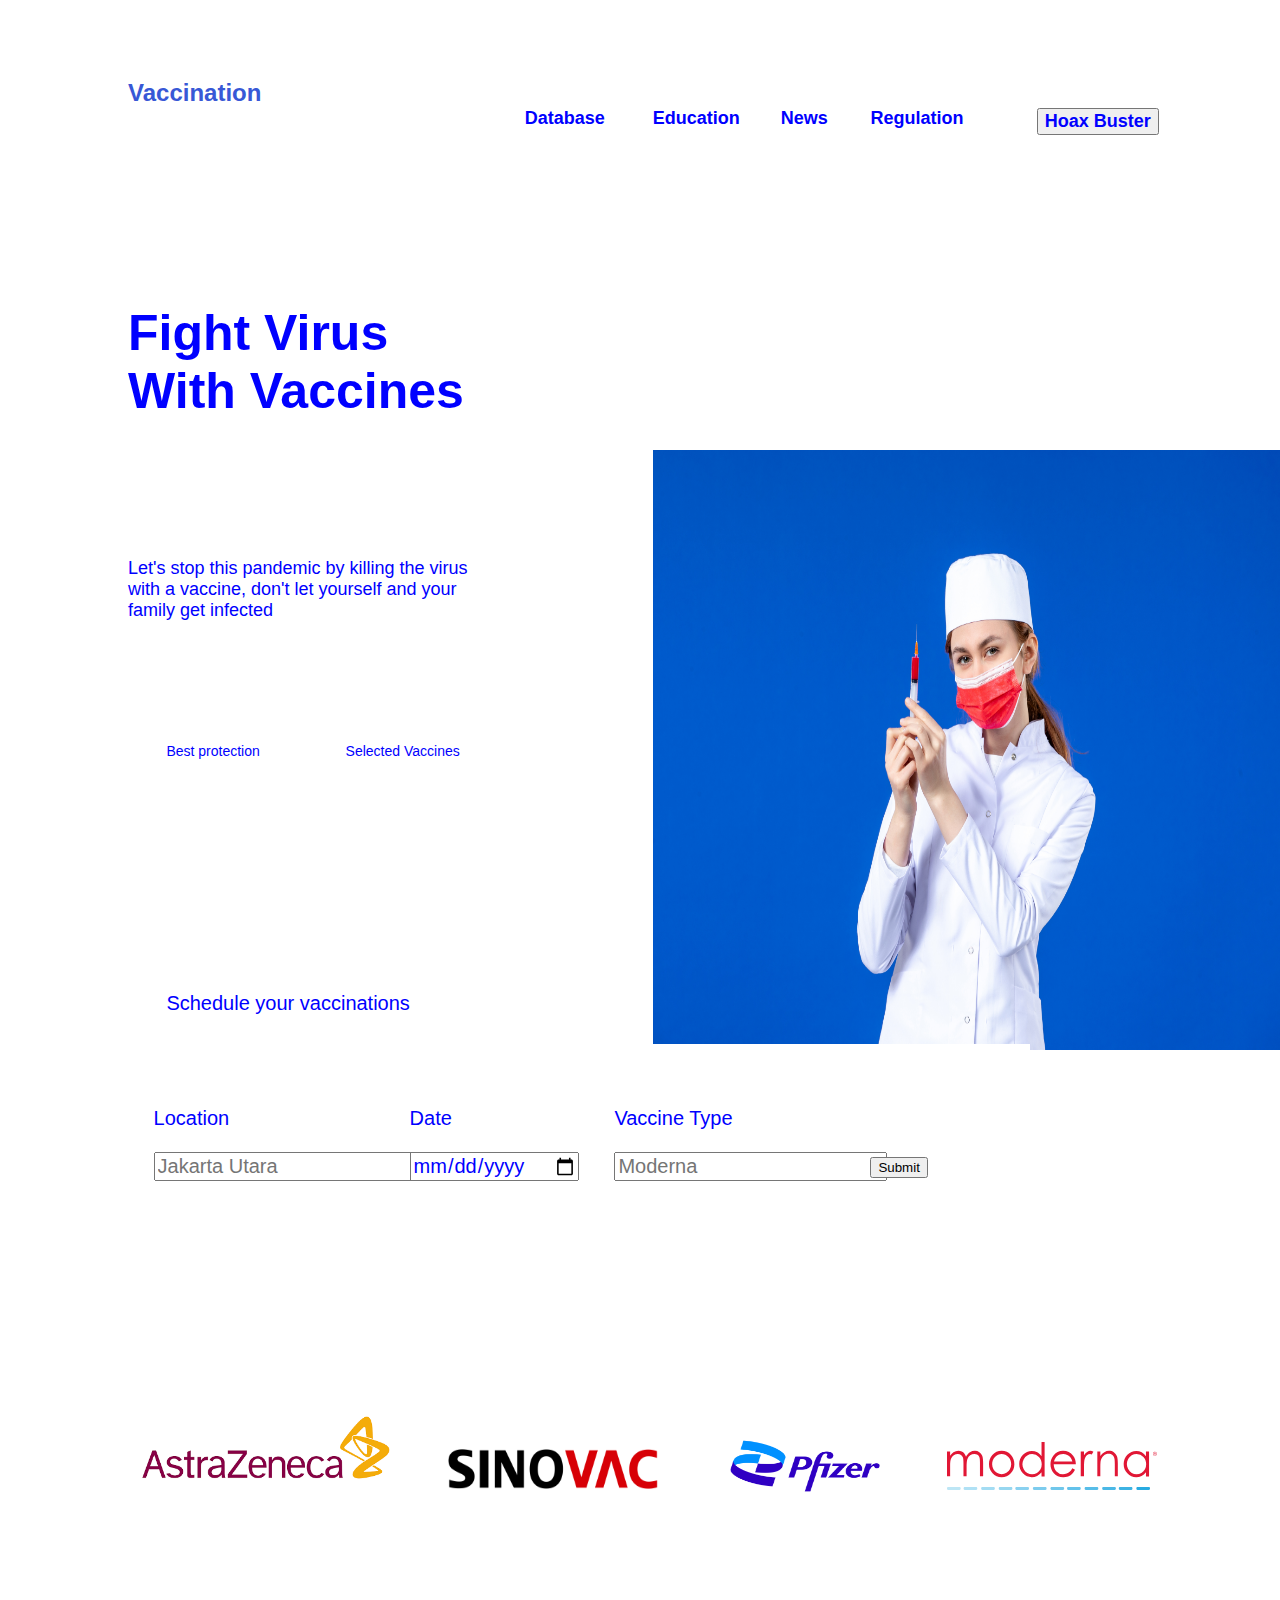
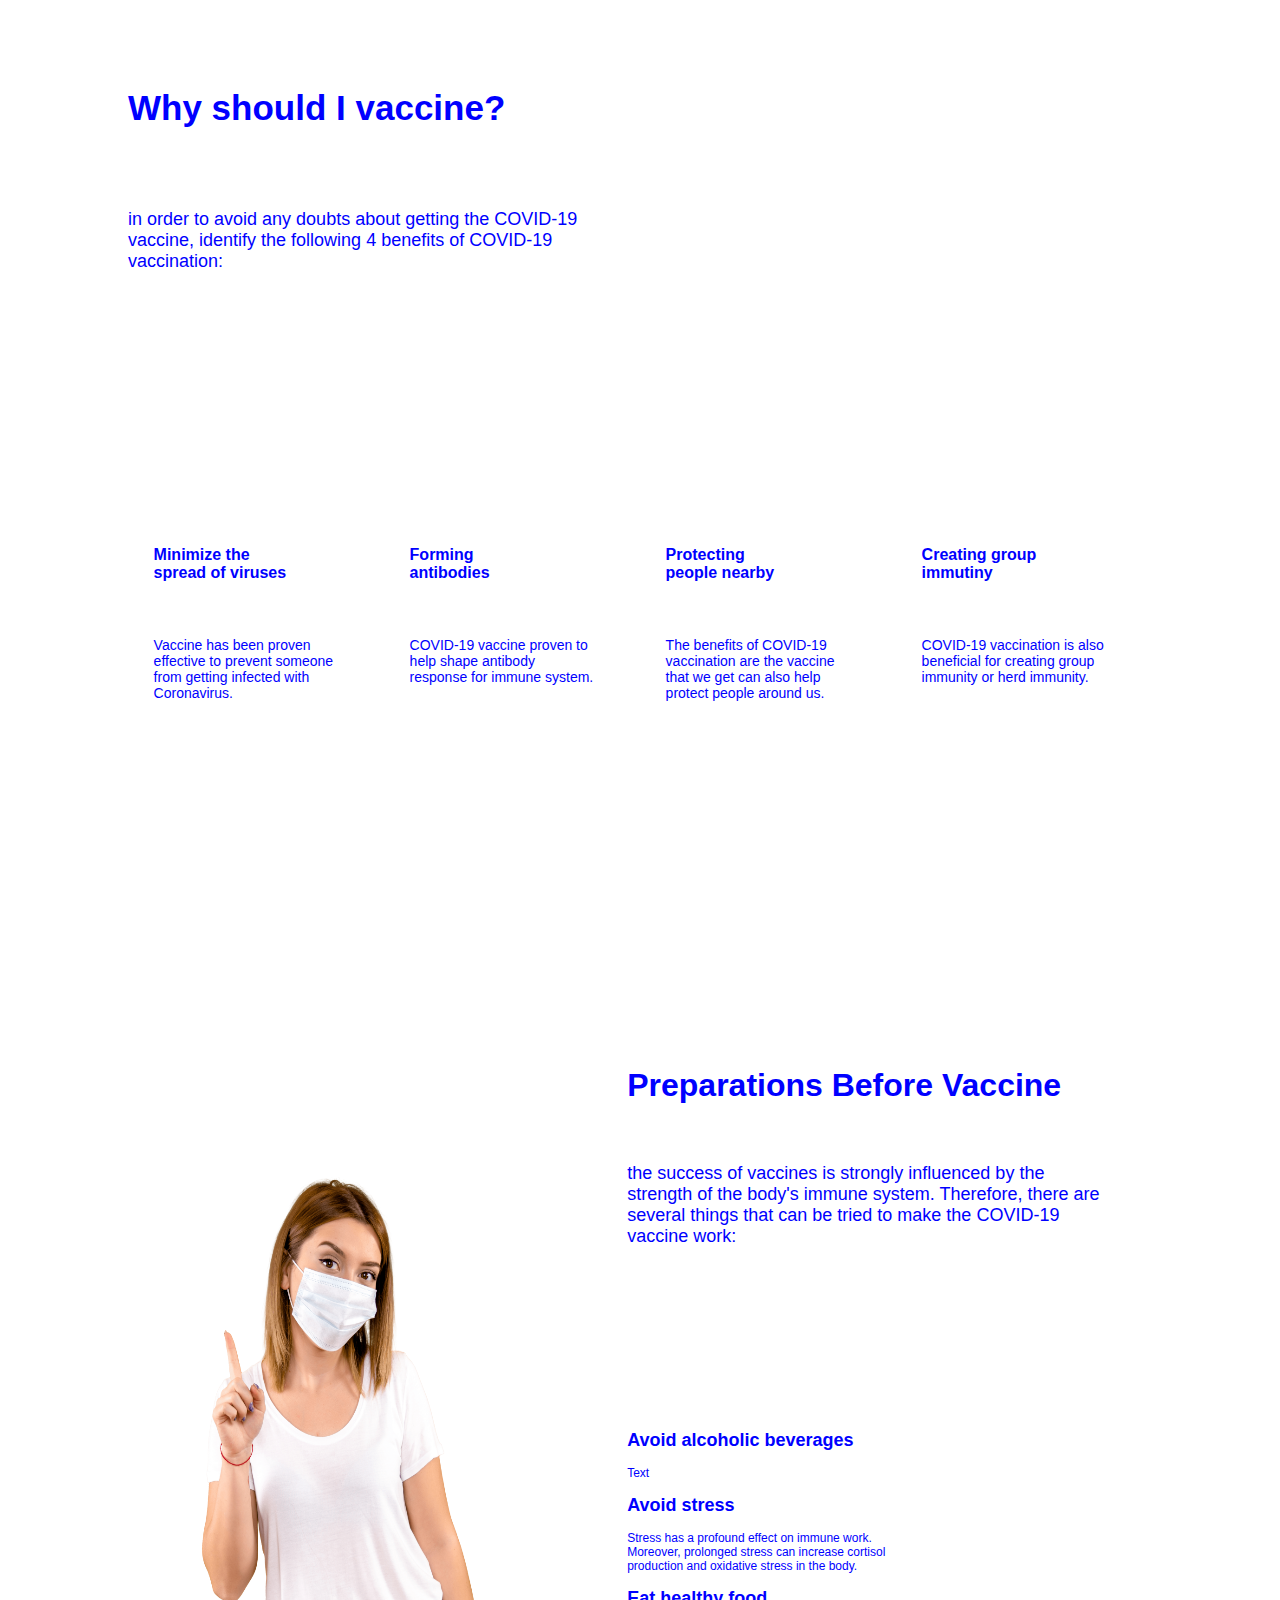
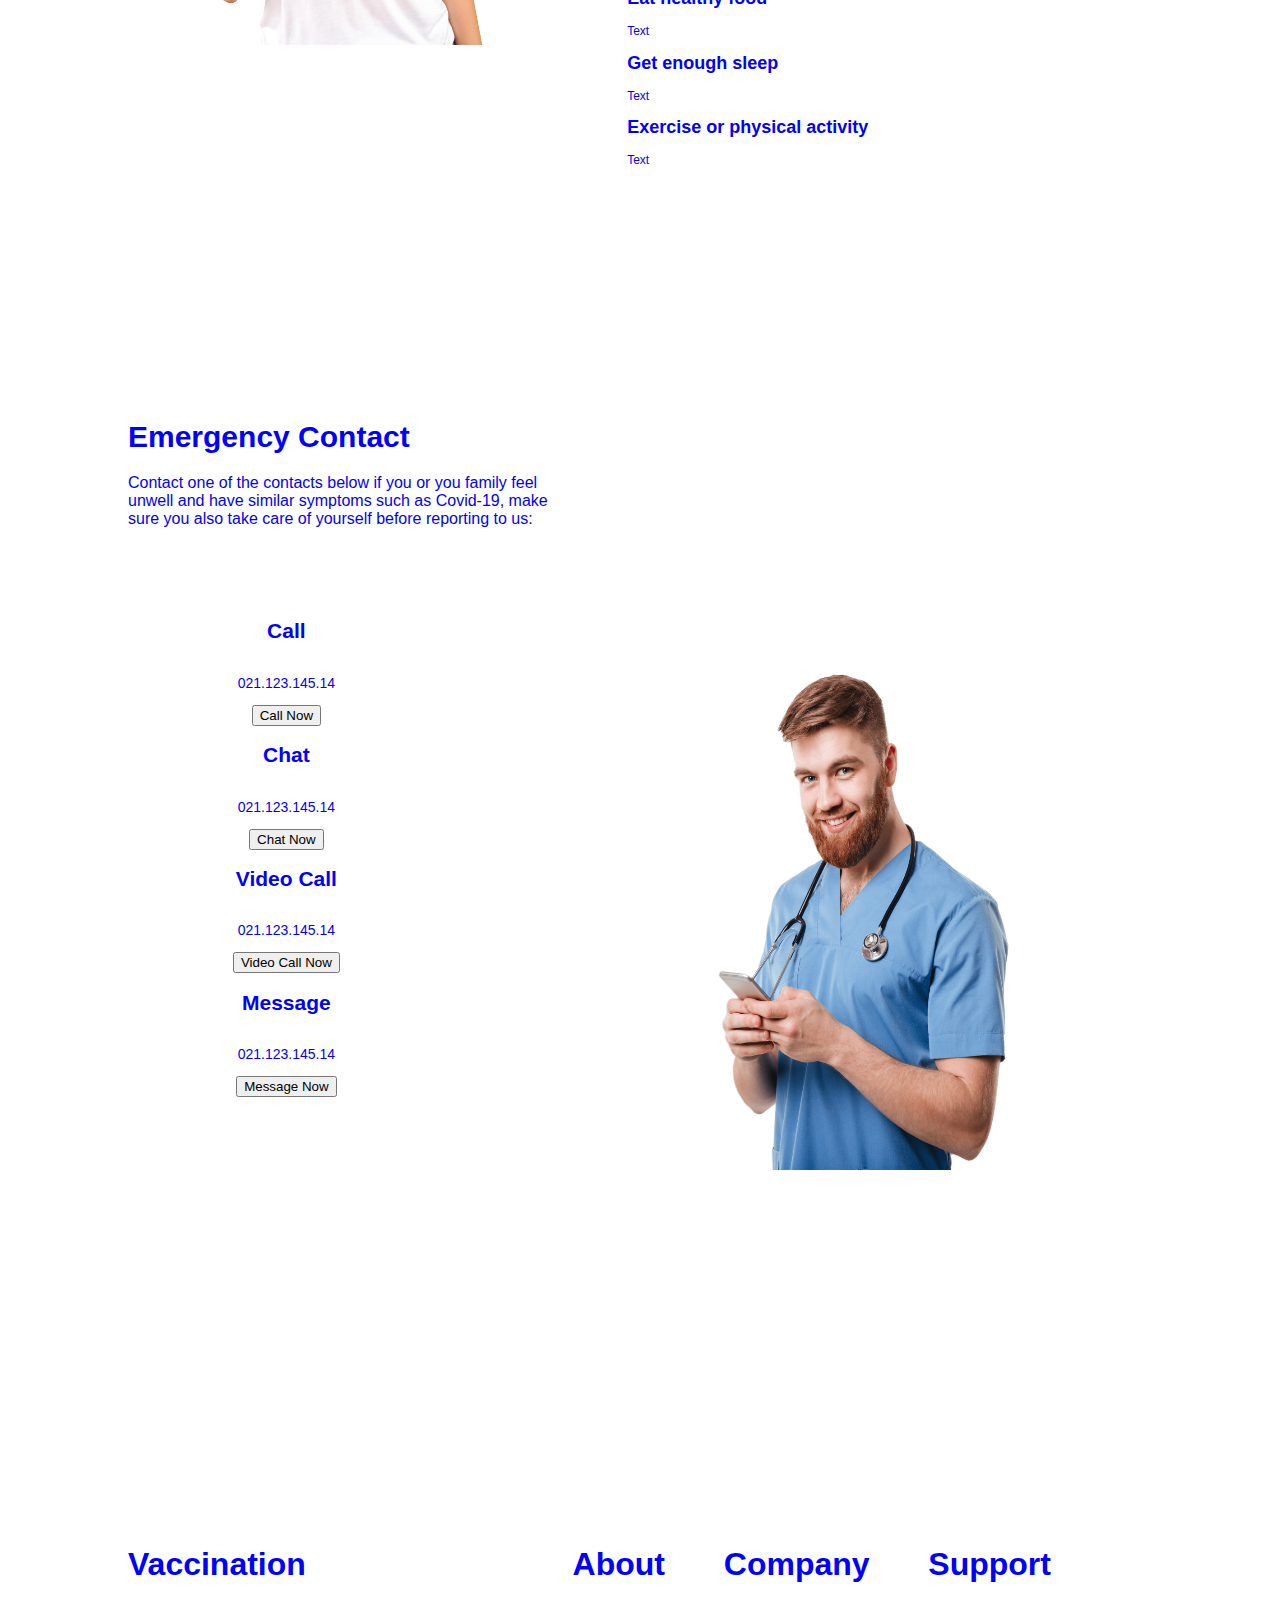
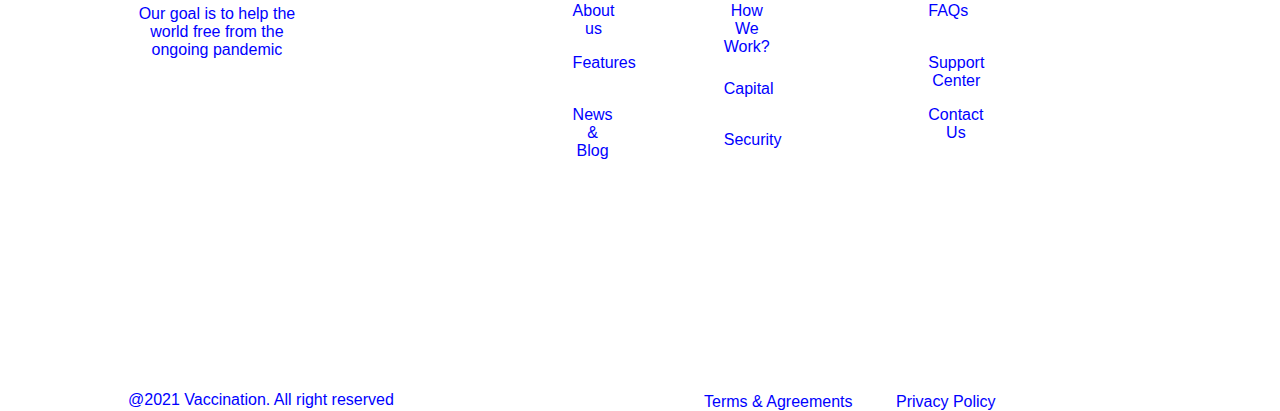
<file: Index.html>
<!DOCTYPE html>
<html lang="en">
    <head>
        <meta charset="UTF-8">
        <meta http-equiv="X-UA-Compatible" content="IE=edge">
        <meta name="viewport" content="width=device-width, initial-scale=1.0">
        <title>Vaccination</title>
        <link rel="stylesheet" href="./Index.css">
    </head>
    <body>
        <div>
            <h1 class="t1"> Vaccination </h1>
            <a href="./Link.html" class="lf l1"> Database </a>
            <a href="./Link.html" class="lf l2"> Education </a>
            <a href="./Link.html" class="lf l3"> News </a>
            <a href="./Link.html" class="lf l4"> Regulation </a>
            <a href="./Link.html">
            <button class="lf l5"> Hoax Buster </button>
            </a>


            <img class="img1" src="./img/i1.jpg" width="650px" height="600px"><!--aqui va la primer imagen-->
            <h1 class="t2"> Fight Virus <br> With Vaccines</h1>
            <p class="tx1"> Let's stop this pandemic by killing the virus <br> with a vaccine, don't let yourself and your <br> family get infected </p>
            <p class="tx2" img src="./ico/p1/shield.png" width="10px" height="10px"> Best protection </p>
            <p class="tx3" img src="./ico/p1/star.png" width="10px" height="10px"> Selected Vaccines </p>
            <p class="tx4" img src="./ico/p1/clock.png" width="10px" height="10px"> Schedule your vaccinations </p>
            <!--aqui va el cuadro blanco-->
            <div class="cuadrob"></div>
            <label class="box1" img src="./ico/p1/marker.png" for="loc1"> Location </label>
            <input class="box1p" type="text" id="loc1" name="loc1" minlength="1" maxlength="25" placeholder="Jakarta Utara">
            <label class="box2" img src="./ico/p1/calendar.png" for="date1"> Date </label>
            <input class="box2p" type="date" id="date1" name="date1" placeholder="July 2021">
            <label class="box3" img src="./ico/p1/pencil.png" for="typev"> Vaccine Type </label>
            <input class="box3p" type="text" id="typev" name="typev" minlength="1" maxlength="15" placeholder="Moderna">
            <a href="./Link.html">
            <input class="submit" type="button" value="Submit" onclick="alert('Congrats.');"></a>
            

            <img class="astra" src="./vec/az.png" width="250px" height="70px">
            <img class="sino" src="./vec/sv.png" width="210px" height="40px">
            <img class="pfizer" src="./vec/pf.png" width="150px" height="70px">
            <img class="moderna" src="./vec/mo.svg" width="210px" height="70px">

            <h1 class="t3">Why should I vaccine?</h1>
            <p class="t4"> in order to avoid any doubts about getting the COVID-19 <br> vaccine, identify the following 4 benefits of COVID-19 <br> vaccination: </p>
            <h2 class="t5" img src="#" alt="ico"> Minimize the <br> spread of viruses </h2>
            <p class="t6"> Vaccine has been proven <br> effective to prevent someone <br> from getting infected with <br> Coronavirus. </p>
            <h2 class="t7" img src="#" alt="ico"> Forming <br> antibodies </h2>
            <p class="t8"> COVID-19 vaccine proven to <br> help shape antibody <br> response for immune system. </p>
            <h2 class="t9" img src="#" alt="ico"> Protecting <br> people nearby </h2>
            <p class="t10" > The benefits of COVID-19 <br> vaccination are the vaccine <br> that we get can also help <br> protect people around us. </p>
            <h2 class="t11" img src="#" alt="ico"> Creating group <br> immutiny </h2>
            <p class="t12"> COVID-19 vaccination is also <br> beneficial for creating group <br> immunity or herd immunity. </p>
            <h1 class="t13">Preparations Before Vaccine</h1>
            <p class="t14"> the success of vaccines is strongly influenced by the <br> strength of the body's immune system. Therefore, there are <br> several things that can be tried to make the COVID-19 <br> vaccine work: </p>

            <img class="img2" src="./img/i2.png" width="650px" height="500px"><!--aqui va la segunda imagen-->
            <div class="antesde">
                <h2> Avoid alcoholic beverages </h2>
                    <p> Text </p>
                <h2> Avoid stress </h2>
                    <p> Stress has a profound effect on immune work. <br> Moreover, prolonged stress can increase cortisol <br> production and oxidative stress in the body. </p>
                <h2> Eat healthy food </h2>
                    <p> Text </p>
                <h2> Get enough sleep </h2>
                    <p> Text </p>
                 <h2> Exercise or physical activity </h2>
                    <p> Text </p>
            </div>
            
            <div class="emergency">
                <h1> Emergency Contact </h1>
                <p> Contact one of the contacts below if you or you family feel <br> unwell and have similar symptoms such as Covid-19, make <br> sure you also take care of yourself before reporting to us: </p>
                <div class="contact">
                    <h2> Call </h2>
                        <p> 021.123.145.14 </p>
                        <a href="./Link.html">
                        <button> Call Now </button>
                        </a>
                    <h2> Chat </h2>
                        <p> 021.123.145.14 </p>
                        <a href="./Link.html">
                        <button> Chat Now </button>
                        </a>
                    <h2> Video Call </h2>
                        <p> 021.123.145.14 </p>
                        <a href="./Link.html">
                        <button> Video Call Now </button>
                        </a>
                    <h2 class="e4"> Message </h2>
                        <p> 021.123.145.14 </p>
                        <a href="./Link.html">
                        <button> Message Now </button>
                        </a>
                </div>
            </div>
            <img class="img3" src="./img/i3.png" width="650px" height="500px"><!--aqui va la tercera imagen-->

            <div class="vac">
                <h1> Vaccination </h1>
                    <p>Our goal is to help the <br> world free from the <br> ongoing pandemic </p>
                    <h1 class="about"> About </h1>
                        <a class="l10" href="./Link.html"> About us </a><br>
                        <a class="l11" href="./Link.html"> Features </a><br>
                        <a class="l12" href="./Link.html"> News & Blog </a>
                    <h1 class="company"> Company </h1>
                        <a class="l13" href="./Link.html"> How We Work? </a><br>
                        <a class="l14" href="./Link.html"> Capital </a><br>
                        <a class="l15" href="./Link.html"> Security </a>
                    <h1 class="support"> Support </h1>
                    <a class="l16" href="./Link.html"> FAQs </a><br>
                    <a class="l17" href="./Link.html"> Support Center </a><br>
                    <a class="l18" href="./Link.html"> Contact Us </a>
            </div>

            <div class="final">
                <p> @2021 Vaccination. All right reserved </p>
                <a class="ter" href="./Link.html"> Terms & Agreements </a>
                <a class="pri" href="./Link.html"> Privacy Policy</a>
            </div>
        </div>
    </body>
</html>
</file>
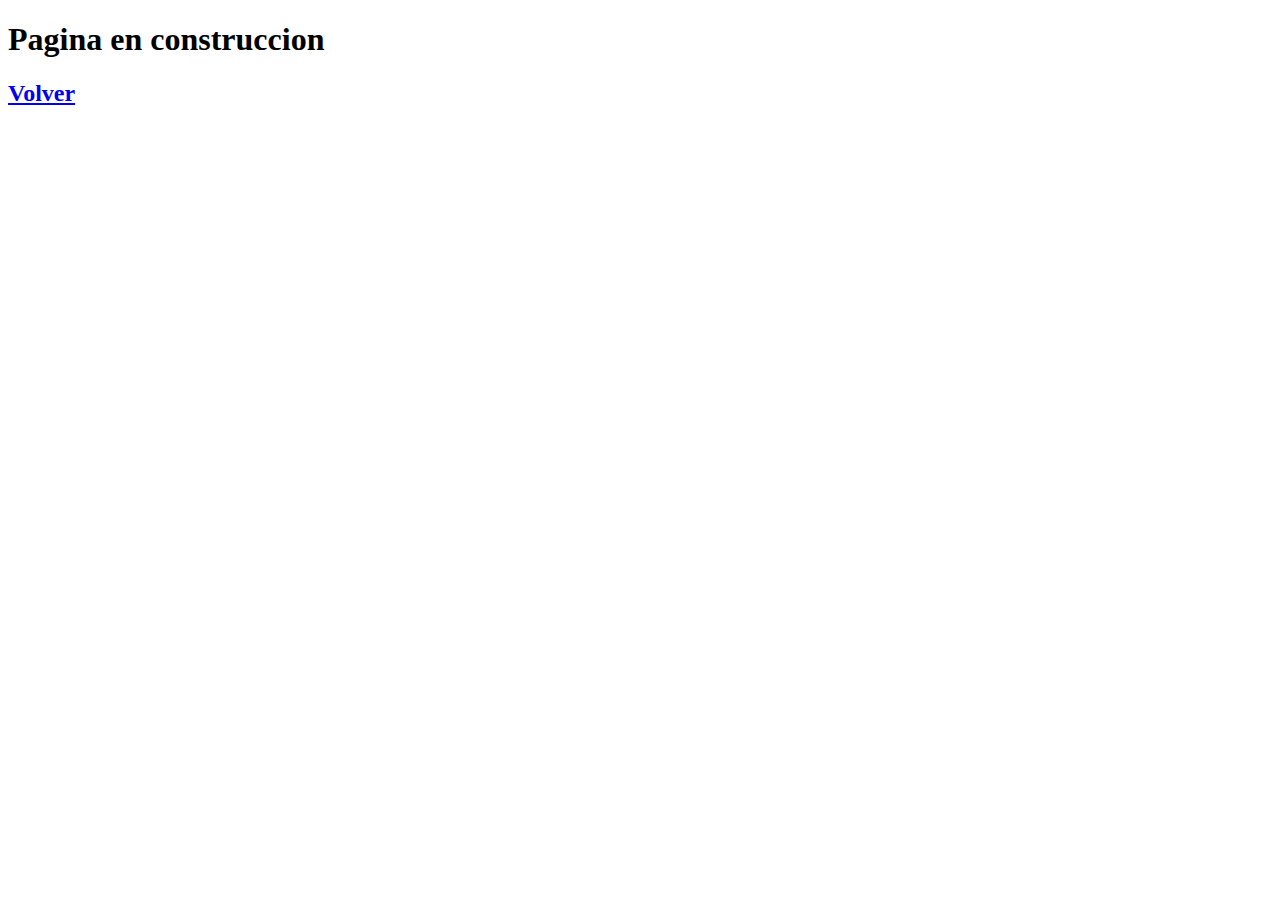
<file: Link.html>
<!DOCTYPE html>
<html lang="en">
    <head>
        <meta charset="UTF-8">
        <meta http-equiv="X-UA-Compatible" content="IE=edge">
        <meta name="viewport" content="width=device-width, initial-scale=1.0">
        <title> -- Pagina en construccion -- </title>
    </head>
    <body>
        <h1>Pagina en construccion</h1>
        <buttom>
            <a href="./Index.html"> <h2> Volver </h2> </a>
        </buttom>
    </body>
</html>
</file>
<file: Index.css>
*{
    font-family:Arial, Helvetica, sans-serif
}

.t1 {
    color: #3858D6;
    font-size: 24px;
    font-weight: 800;
    position: absolute;
    top: 7%;
    left: 10%;
}

.t2 {
    color: blue;
    font-size: 50px;
    font-weight: 900;
    position: absolute;
    top: 30%;
    left: 10%;
}

.lf {
    color: blue;
    font-size: 18px;
    font-weight: 700;
    position: absolute;
    text-decoration: none;
}

.l1 {
    top: 12%;
    left: 41%;
}

.l2 {
    top: 12%;
    left: 51%;
}

.l3 {
    top: 12%;
    left: 61%;
}

.l4 {
    top: 12%;
    left: 68%;
}

.l5 {
    top: 12%;
    left: 81%;
}

.img1 {
    position: absolute;
    top: 50%;
    left: 51%;
}

.tx1 {
    color: blue;
    font-size: 18px;
    text-align: justify;
    position: absolute;
    top: 60%;
    left: 10%;
}

.tx2 {
    color: blue;
    font-size: 14px;
    text-align: justify;
    position: absolute;
    top: 81%;
    left: 13%;
}

.tx3 {
    color: blue;
    font-size: 14px;
    text-align: justify;
    position: absolute;
    top: 81%;
    left: 27%;
}

.tx4 {
    color: blue;
    font-size: 20px;
    text-align: justify;
    position: absolute;
    top: 108%;
    left: 13%;
}

.cuadrob {
    width: 1030px;
    height: 145px;
    background-color: white;
    position: absolute;
    top: 116%;
    left: 0%;
}

.box1 {
    color: blue;
    font-size: 20px;
    text-align: justify;
    position: absolute;
    top: 123%;
    left: 12%;
}

.box1p {
    color: blue;
    font-size: 20px;
    text-align: justify;
    position: absolute;
    top: 128%;
    left: 12%;
}

.box2 {
    color: blue;
    font-size: 20px;
    text-align: justify;
    position: absolute;
    top: 123%;
    left: 32%;
}

.box2p {
    color: blue;
    font-size: 20px;
    text-align: justify;
    position: absolute;
    top: 128%;
    left: 32%;
}

.box3 {
    color: blue;
    font-size: 20px;
    text-align: justify;
    position: absolute;
    top: 123%;
    left: 48%;
}

.box3p {
    color: blue;
    font-size: 20px;
    text-align: justify;
    position: absolute;
    top: 128%;
    left: 48%;
}

.submit {
    position: absolute;
    top: 128.5%;
    left: 68%;
}

.astra {
    position: absolute;
    top: 157%;
    left: 11%;
}

.sino {
    position: absolute;
    top: 161%;
    left: 35%;
}

.pfizer {
    position: absolute;
    top: 159%;
    left: 57%;
}

.moderna {
    position: absolute;
    top: 159%;
    left: 74%;
}

.t3 {
    color: blue;
    font-size: 35px;
    font-weight: 800;
    position: absolute;
    top: 185%;
    left: 10%;
}

.t4 {
    color: blue;
    font-size: 18px;
    font-weight: none;
    position: absolute;
    top: 199%;
    left: 10%;
}

.t5 {
    color: blue;
    font-size: 16px;
    font-weight: 800;
    position: absolute;
    top: 237%;
    left: 12%;
}

.t6 {
    color: blue;
    font-size: 14px;
    font-weight: none;
    position: absolute;
    top: 247%;
    left: 12%;
}

.t7 {
    color: blue;
    font-size: 16px;
    font-weight: 800;
    position: absolute;
    top: 237%;
    left: 32%;
}

.t8 {
    color: blue;
    font-size: 14px;
    font-weight: none;
    position: absolute;
    top: 247%;
    left: 32%;
}

.t9 {
    color: blue;
    font-size: 16px;
    font-weight: 800;
    position: absolute;
    top: 237%;
    left: 52%;
}

.t10 {
    color: blue;
    font-size: 14px;
    font-weight: none;
    position: absolute;
    top: 247%;
    left: 52%;
}

.t11 {
    color: blue;
    font-size: 16px;
    font-weight: 800;
    position: absolute;
    top: 237%;
    left: 72%;
}

.t12 {
    color: blue;
    font-size: 14px;
    font-weight: none;
    position: absolute;
    top: 247%;
    left: 72%;
}

.t13 {
    color: blue;
    position: absolute;
    top: 294%;
    left: 49%;
}

.img2 {
    position: absolute;
    top: 305%;
    left: 0%;
}

.t14 {
    color: blue;
    position: absolute;
    font-weight: none;
    font-size: 18px;
    top: 305%;
    left: 49%;
}

div .antesde {
    color: blue;
    position: absolute;
    font-weight: none;
    font-size: 12px;
    top: 335%;
    left: 49%;
}

div .emergency {
    color: blue;
    position: absolute;
    font-weight: none;
    font-size: 16px;
    top: 400%;
    left: 10%;
}

.emergency h1{
    font-size: 30px
}

.contact {
    display: flex;
    flex-direction: column;
    justify-content: center;
    text-align: center;
    color: blue;
    position: absolute;
    font-weight: none;
    font-size: 14px;
    top: 140%;
    left: 25%;
}

.img3 {
    position: absolute;
    top: 430%;
    left: 40%;
}

.vac {
    align-items: center;
    text-align: center;
    justify-content: center;
    color: blue;
    position: absolute;
    top: 525%;
    left: 10%;
}
.vac a {
    text-decoration: none;
    color: blue;
}

.about {
    position: absolute;
    top: 0%;
    left: 250%;
}

.l10 {
    position: absolute;
    top: 30%;
    left: 250%;
}

.l11 {
    position: absolute;
    top: 50%;
    left: 250%;
}

.l12 {
    position: absolute;
    top: 70%;
    left: 250%;
}

.company {
    position: absolute;
    top: 0%;
    left: 335%;
}

.l13 {
    position: absolute;
    top: 30%;
    left: 335%;
}

.l14 {
    position: absolute;
    top: 60%;
    left: 335%;
}

.l15 {
    position: absolute;
    top: 80%;
    left: 335%;
}

.support {
    position: absolute;
    top: 0%;
    left: 450%;
}

.l16 {
    position: absolute;
    top: 30%;
    left: 450%;
}

.l17 {
    position: absolute;
    top: 50%;
    left: 450%;
}

.l18 {
    position: absolute;
    top: 70%;
    left: 450%;
}

.final p {
    color: blue;
    position: absolute;
    top: 575%;
    left: 10%;
}

.final a {
    text-decoration: none;
}

.final .ter {
    color: blue;
    position: absolute;
    top: 577%;
    left: 55%;
}

.final .pri {
    color: blue;
    position: absolute;
    top: 577%;
    left: 70%;
}
</file>
